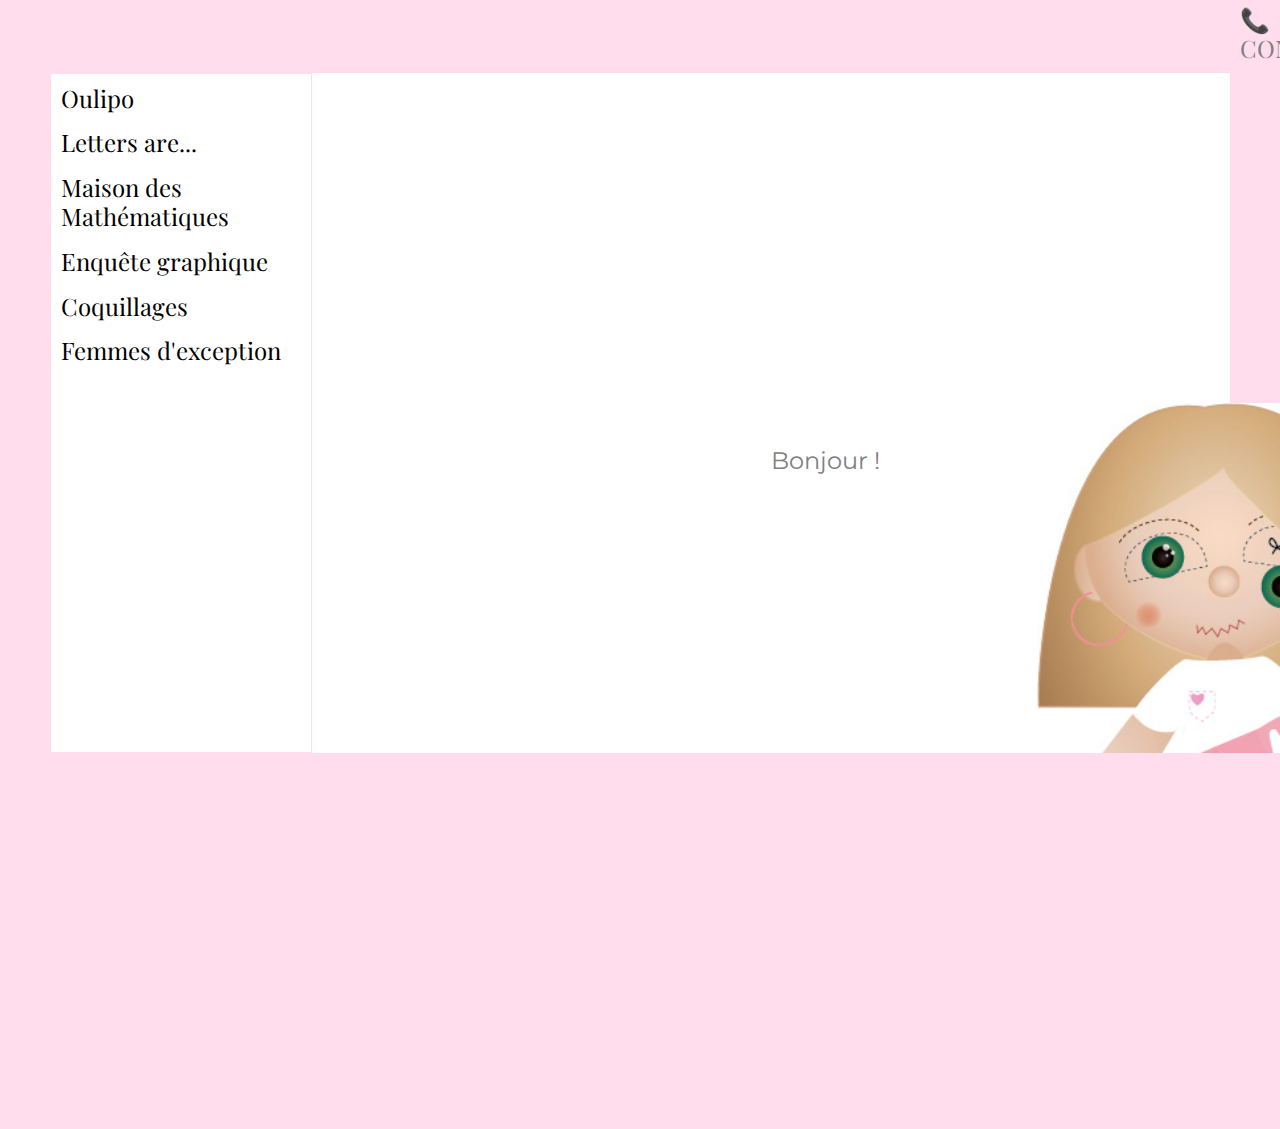
<file: index.html>
<html>
	<head>
		<meta charset="utf-8">
		
		<title>Inès Real portfolio</title>
			<link rel="stylesheet" type="text/css" href="styles/reset.css">
			<link rel="stylesheet" type="text/css" href="styles/style.css"> 
			<link href="https://fonts.googleapis.com/css?family=Montserrat|Playfair+Display&display=swap" rel="stylesheet"> 

	</head>
	
	<body>
			<STYLE>A {text-decoration: none;} </STYLE>
		
		<a href="contact.html" title="contact"<li id="contact">📞 CONTACT</li></a>
	<div>
			
	<main>
		<ul>
				<a href="oulipo.html"><li>Oulipo</li></a>
			<br>
				<a href="lettersare.html"><li>Letters are...</li></a>
			<br>
				<a href="math.html"><li>Maison des Mathématiques</li></a>	
			<br>
				<a href="enquete.html"><li>Enquête graphique</li></a>
			<br>
				<a href="collection.html"><li>Coquillages</li></a>
			<br>
				<a href="couv.html"><li>Femmes d'exception</li></a>
		</ul>
	</main>

		<figure id="perso">
			<img src="images/inesreal.jpg" alt="autoportrait">
		<figcaption>Bonjour !</figcaption>
		</figure>

		</div>
		

	</body>
</html>
</file>
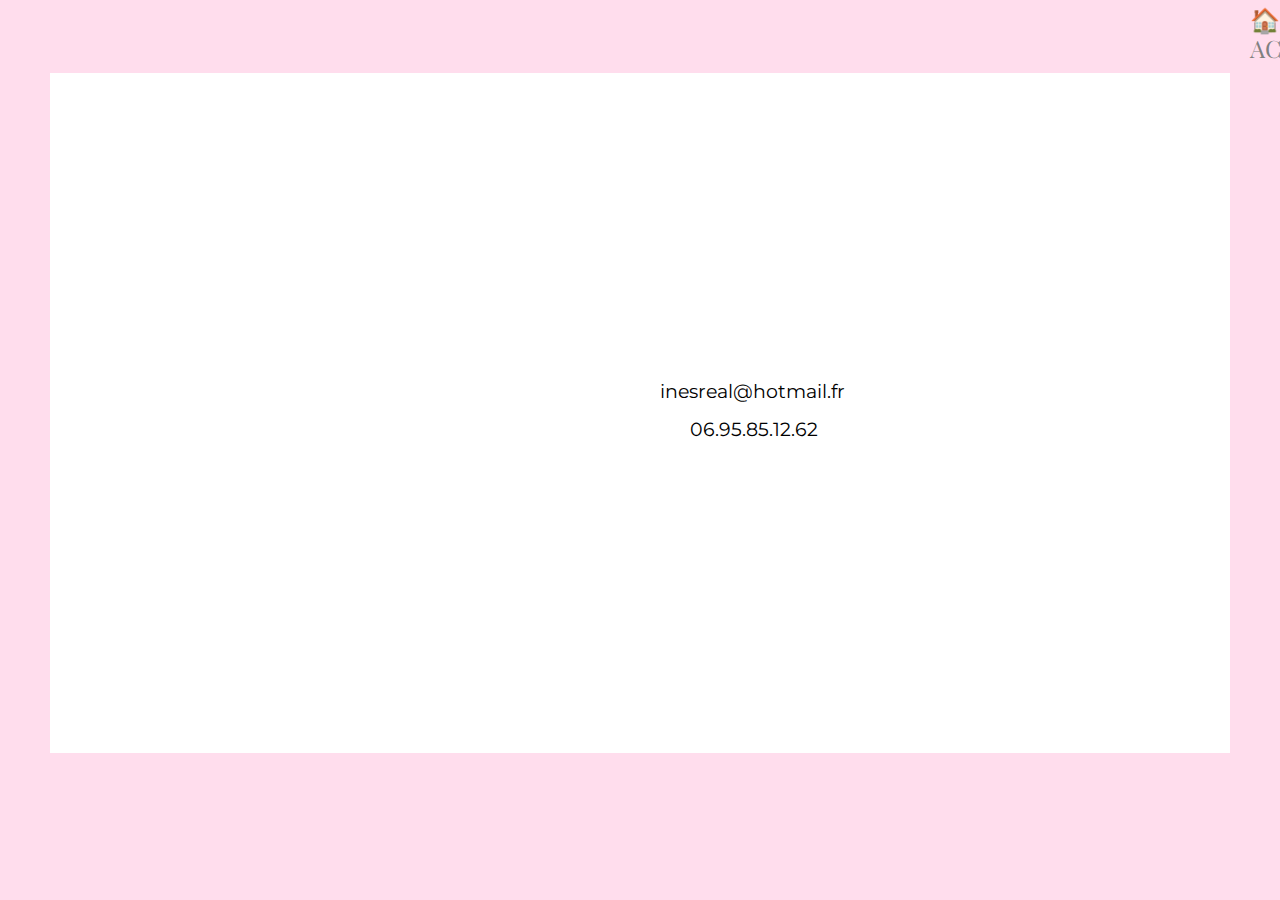
<file: contact.html>
<html>
	<head>
		<meta charset="utf-8">
		
		<title>Inès Real contact</title>
			<link rel="stylesheet" type="text/css" href="styles/reset.css">
			<link rel="stylesheet" type="text/css" href="styles/style.css">
			<link href="https://fonts.googleapis.com/css?family=Montserrat|Playfair+Display&display=swap" rel="stylesheet"> 
			
	</head>
	
	<body>
			<STYLE>A {text-decoration: none;} </STYLE>
		<a href="index.html" title="accueil" id="accueil"<li>🏠 ACCUEIL</li></a>

<div>
	
			<a href="mailto:inesreal@hotmail.fr" id="mail">inesreal@hotmail.fr</a> 
			<p id="bloctexte">06.95.85.12.62</p>
			

</div>
	
	</body>
</html>
</file>
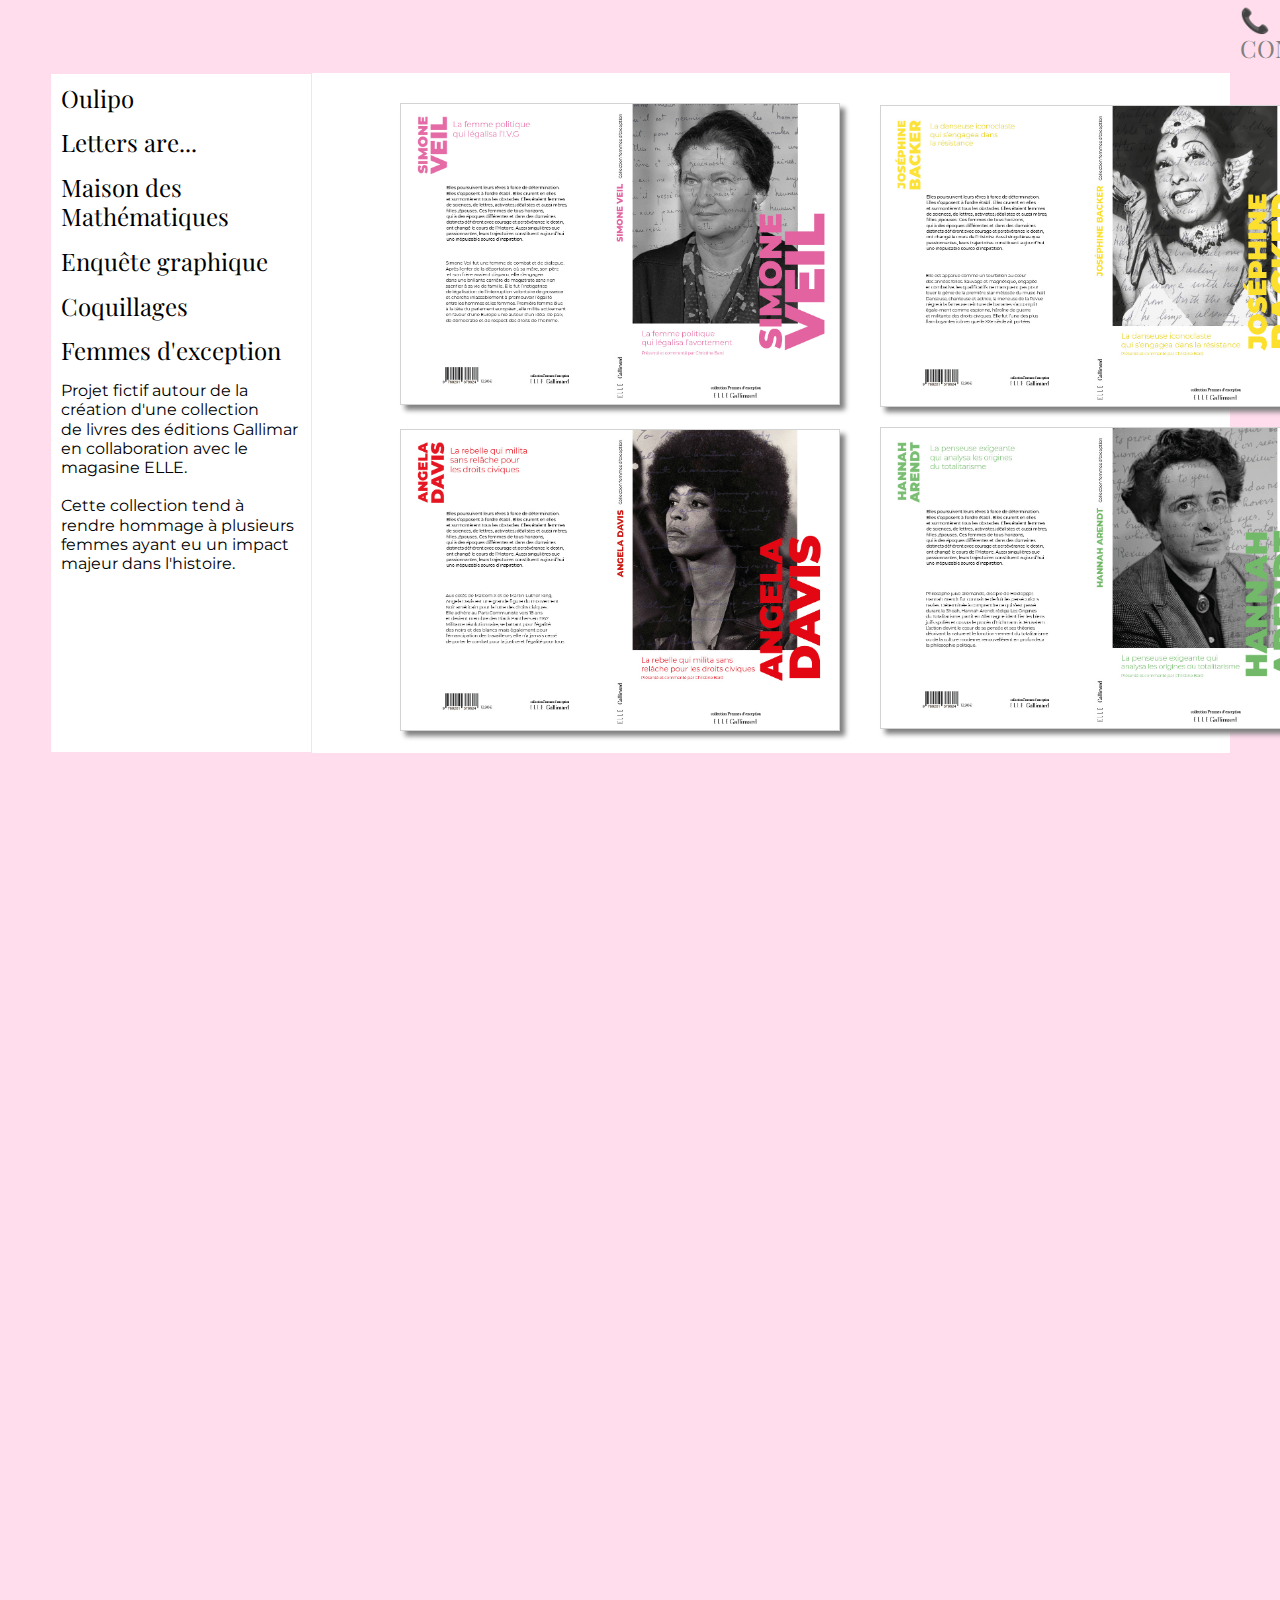
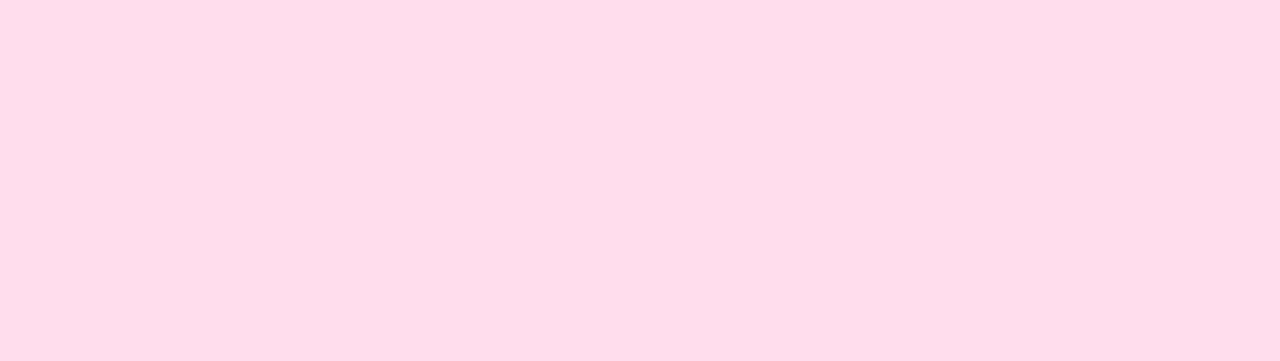
<file: couv.html>
<html>
	<head>
		<meta charset="utf-8">
		
		<title>Femmes d'exception &brvbar; Inès Real</title>
			<link rel="stylesheet" type="text/css" href="styles/reset.css">
			<link rel="stylesheet" type="text/css" href="styles/style.css">
			<link href="https://fonts.googleapis.com/css?family=Montserrat|Playfair+Display&display=swap" rel="stylesheet"> 
			
	</head>
	
	<body>
			<STYLE>A {text-decoration: none;} </STYLE>

		<a href="contact.html" title="contact" id="contact"<li>📞 CONTACT</li></a>
	<div>
			
			
	<main>
		<ul>
				<a href="oulipo.html"><li>Oulipo</li></a>
			
			<br>
				<a href="lettersare.html"><li>Letters are...</li></a>
			<br>
				<a href="math.html"><li>Maison des Mathématiques</li></a>
			<br>
				<a href="enquete.html"><li>Enquête graphique</li></a>	
			<br>
				<a href="collection.html"><li>Coquillages</li></a>
			<br>
				<a href="couv.html"><li>Femmes d'exception</li></a>

			<br>
				<p>Projet fictif autour de la création d'une collection <br> de livres des éditions Gallimar en collaboration avec le magasine ELLE. <br> <br>

				Cette collection tend à rendre hommage à plusieurs femmes ayant eu un impact majeur dans l'histoire.
				</p>

		</ul>
	</main>

		<figure id="simone">
			<img src="images/simoneveil.jpg" alt="couverture de livre Simone Veil">
		</figure>

		<figure id="josephine">
			<img src="images/jobacker.jpg" alt="couverture de livre Simone Veil">
		</figure>

		<figure id="hannah">
			<img src="images/hannaharendt.jpg" alt="couverture de livre Hannah Arendt">
		</figure>

		<figure id="angela">
			<img src="images/angeladavis.jpg" alt="couverture de livre Angela Davis">
		</figure>


		</div>
	</body>
</html>
</file>
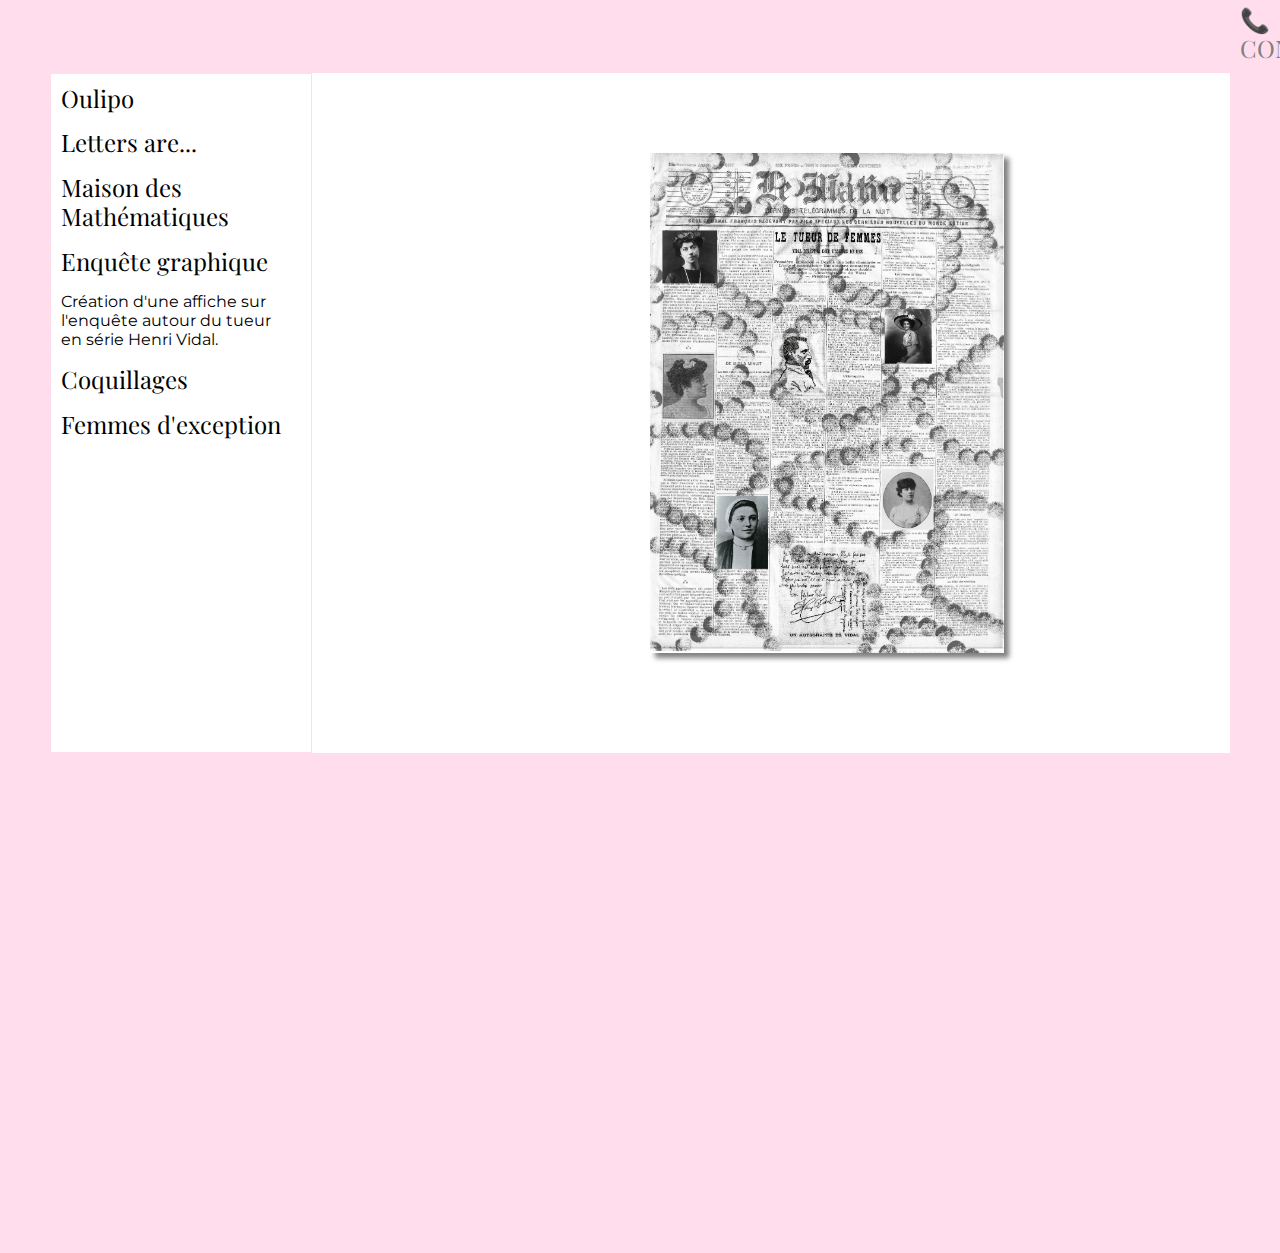
<file: enquete.html>
<html>
	<head>
		<meta charset="utf-8">
		
		<title>Enquête graphique &brvbar; Inès Real</title>
			<link rel="stylesheet" type="text/css" href="styles/reset.css">
			<link rel="stylesheet" type="text/css" href="styles/style.css">
			<link href="https://fonts.googleapis.com/css?family=Montserrat|Playfair+Display&display=swap" rel="stylesheet"> 
			
	</head>
	
	<body>
			<STYLE>A {text-decoration: none;} </STYLE>

		<a href="contact.html" title="contact" id="contact"<li>📞 CONTACT</li></a>
	<div>
			
			
	<main>
		<ul>
				<a href="oulipo.html"><li>Oulipo</li></a>
			<br>
				<a href="lettersare.html"><li>Letters are...</li></a>
			<br>
				<a href="math.html"><li>Maison des Mathématiques</li></a>	
			<br>
				<a href="enquete.html"><li>Enquête graphique</li></a>
			<br>
					<p>Création d'une affiche sur l'enquête autour du tueur <br> en série Henri Vidal.</p>
			<br>
				<a href="collection.html"><li>Coquillages</li></a>
			<br>
				<a href="couv.html"><li>Femmes d'exception</li></a>

		</ul>

	</main>

		<figure id="enquete">
			<img src="images/enquete.jpg" alt="Affiche sur l'enquête autour de Henri Vidal">
		</figure>




		</div>
	</body>
</html>
</file>
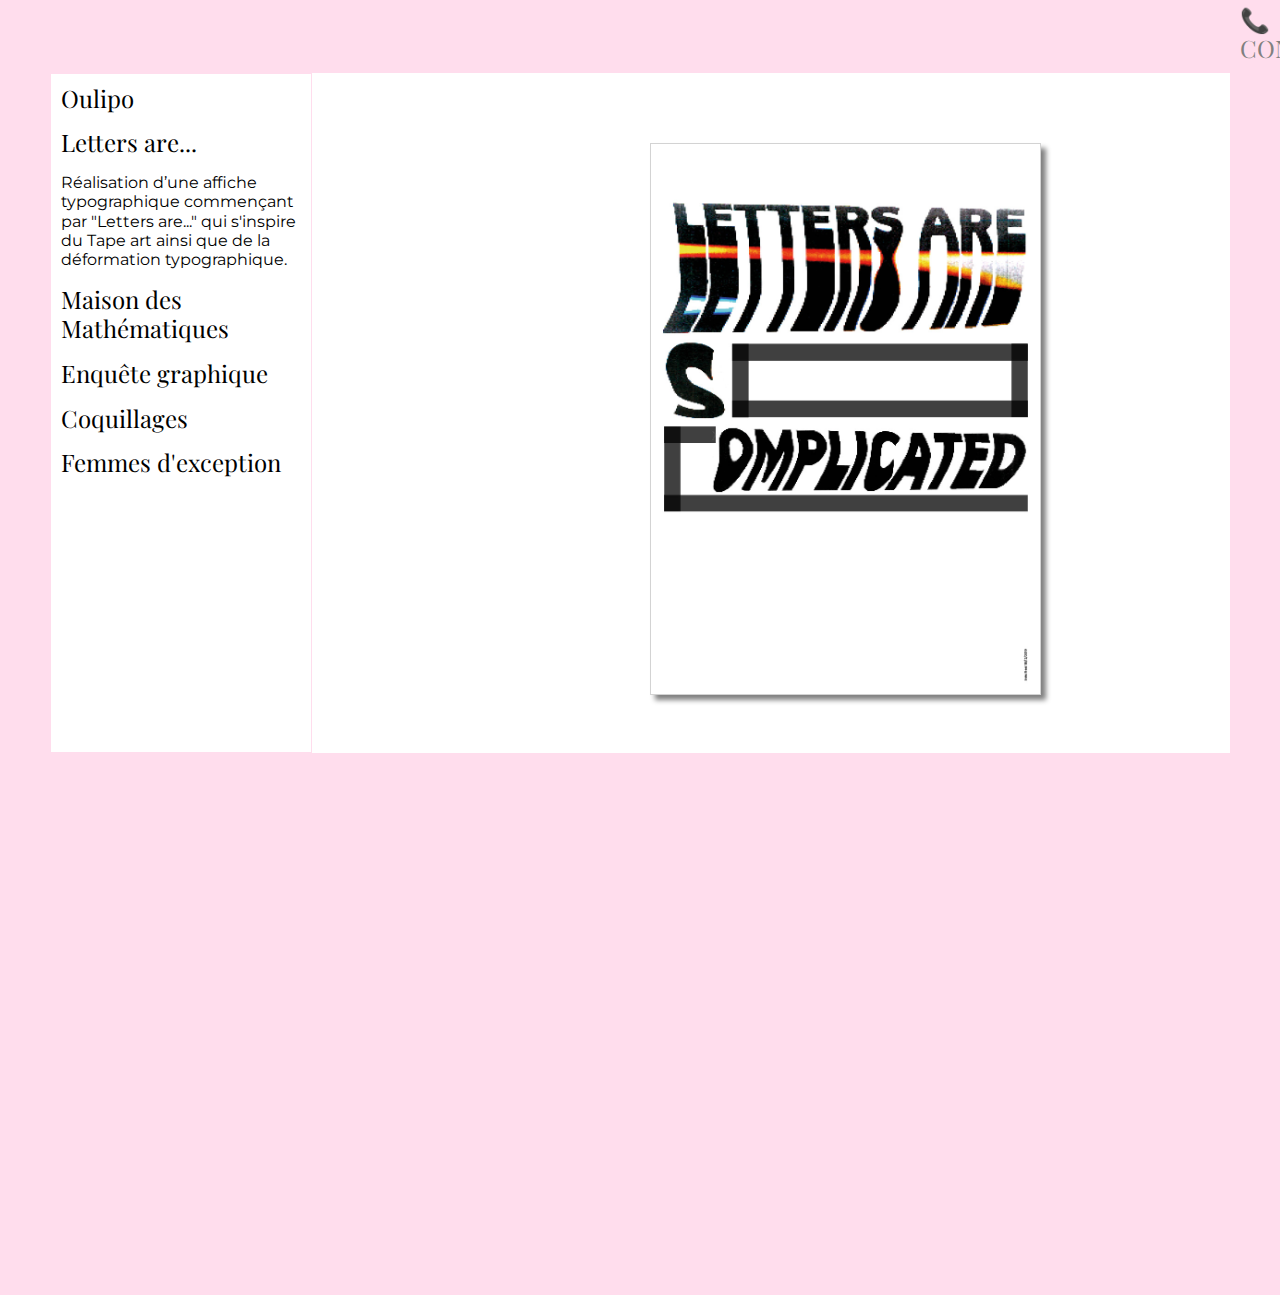
<file: lettersare.html>
<html>
	<head>
		<meta charset="utf-8">
		
		<title>Letters are &brvbar; Inès Real</title>
			<link rel="stylesheet" type="text/css" href="styles/reset.css">
			<link rel="stylesheet" type="text/css" href="styles/style.css">
			<link href="https://fonts.googleapis.com/css?family=Montserrat|Playfair+Display&display=swap" rel="stylesheet"> 
			
	</head>
	
	<body>
			<STYLE>A {text-decoration: none;} </STYLE>
		
		<a href="contact.html" title="contact" id="contact"<li>📞 CONTACT</li></a>
	<div>
			
			
	<main>
		<ul>
				<a href="oulipo.html"><li>Oulipo</li></a>
			<br>
				<a href="lettersare.html"><li>Letters are...</li></a>		
			<br>
				<p>Réalisation d’une affiche typographique commençant par "Letters are..." qui s'inspire du Tape art ainsi que de la déformation typographique.</p>
			<br>
				<a href="math.html"><li>Maison des Mathématiques</li></a>
			<br>
				<a href="enquete.html"><li>Enquête graphique</li></a>	
			<br>
				<a href="collection.html"><li>Coquillages</li></a>
			<br>
				<a href="couv.html"><li>Femmes d'exception</li></a>
		
		</ul>
	</main>

		<figure id="lettersare">
			<img src="images/affichetypo.jpg" alt="Affiche typographique ">
		</figure>




	</div>
	</body>
</html>
</file>
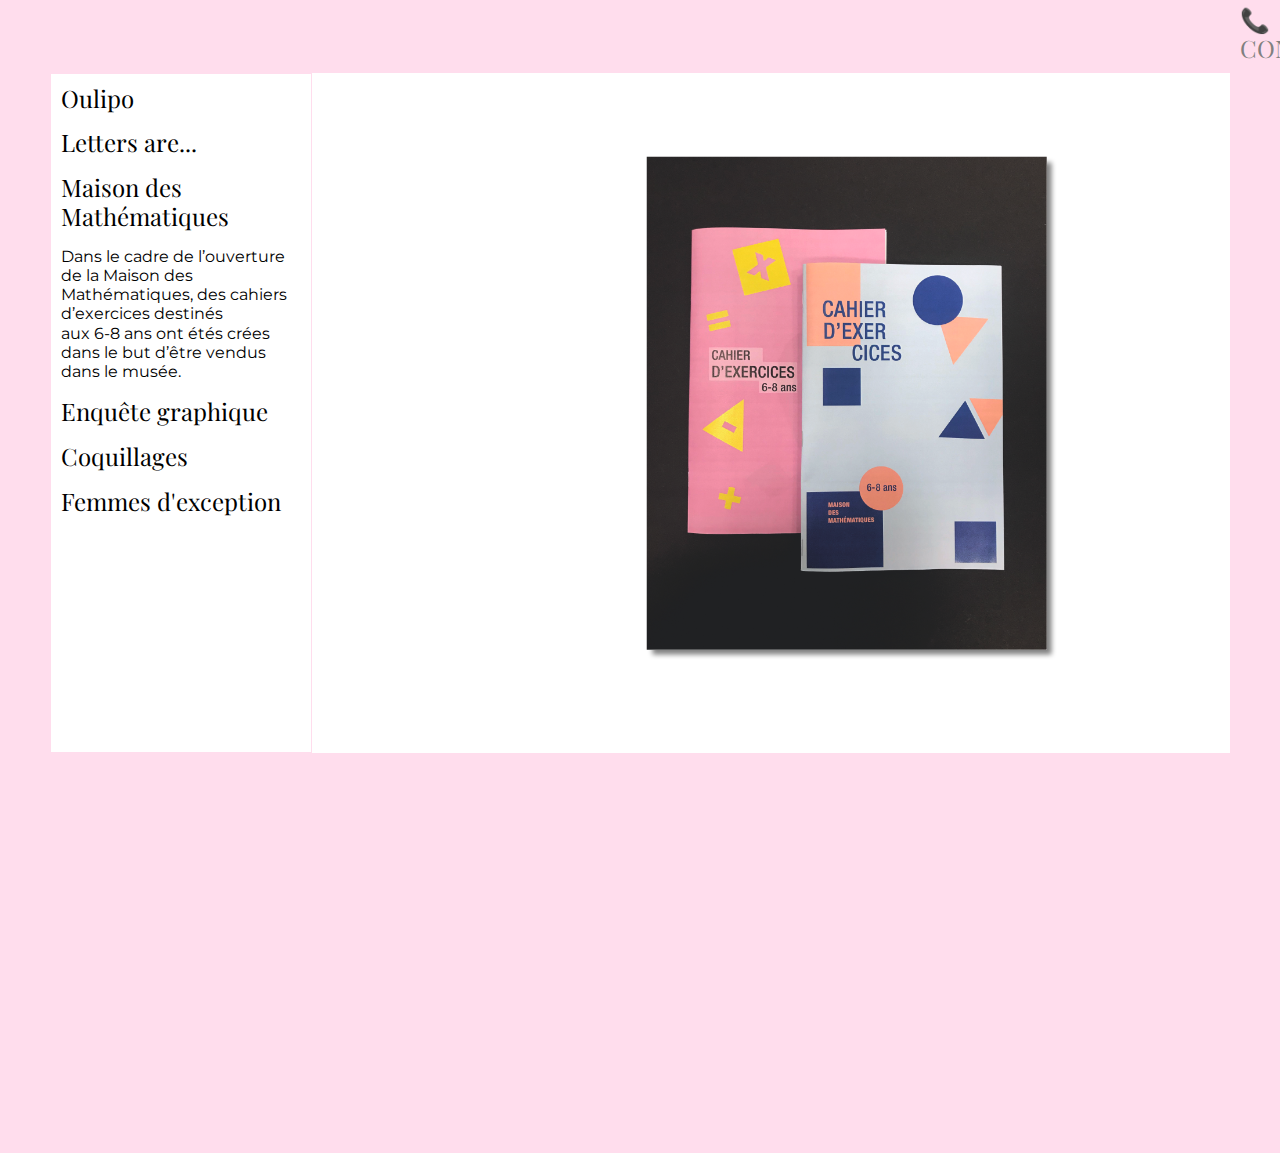
<file: math.html>
<html>
	<head>
		<meta charset="utf-8">
		
		<title>Maison des Mathémiques &brvbar; Inès Real</title>
			<link rel="stylesheet" type="text/css" href="styles/reset.css">
			<link rel="stylesheet" type="text/css" href="styles/style.css"> 
			<link href="https://fonts.googleapis.com/css?family=Montserrat|Playfair+Display&display=swap" rel="stylesheet"> 

	</head>
	
	<body>
			<STYLE>A {text-decoration: none;} </STYLE>
		
		<a href="contact.html" title="contact"<li id="contact">📞 CONTACT</li></a>
	<div>
			

	<main>
		<ul>
				<a href="oulipo.html"><li>Oulipo</li></a>
			<br>
				<a href="lettersare.html"><li>Letters are...</li></a>
			<br>
				<a href="math.html"><li>Maison des Mathématiques</li></a>	
			<br>
				
				<p>Dans le cadre de l’ouverture de la Maison des Mathématiques, des cahiers d’exercices destinés <br>aux 6-8 ans ont étés crées dans le but d’être vendus dans le musée.</p>
			<br>
				<a href="enquete.html"><li>Enquête graphique</li></a>	
			<br>
				<a href="collection.html"><li>Coquillages</li></a>
			<br>
				<a href="couv.html"><li>Femmes d'exception</li></a>

		</ul>
	</main>

		<figure id="math">
			<img src="images/math.jpeg" alt="cahiers d'exercices">
		</figure>
	</div>
	</body>
</html>
</file>
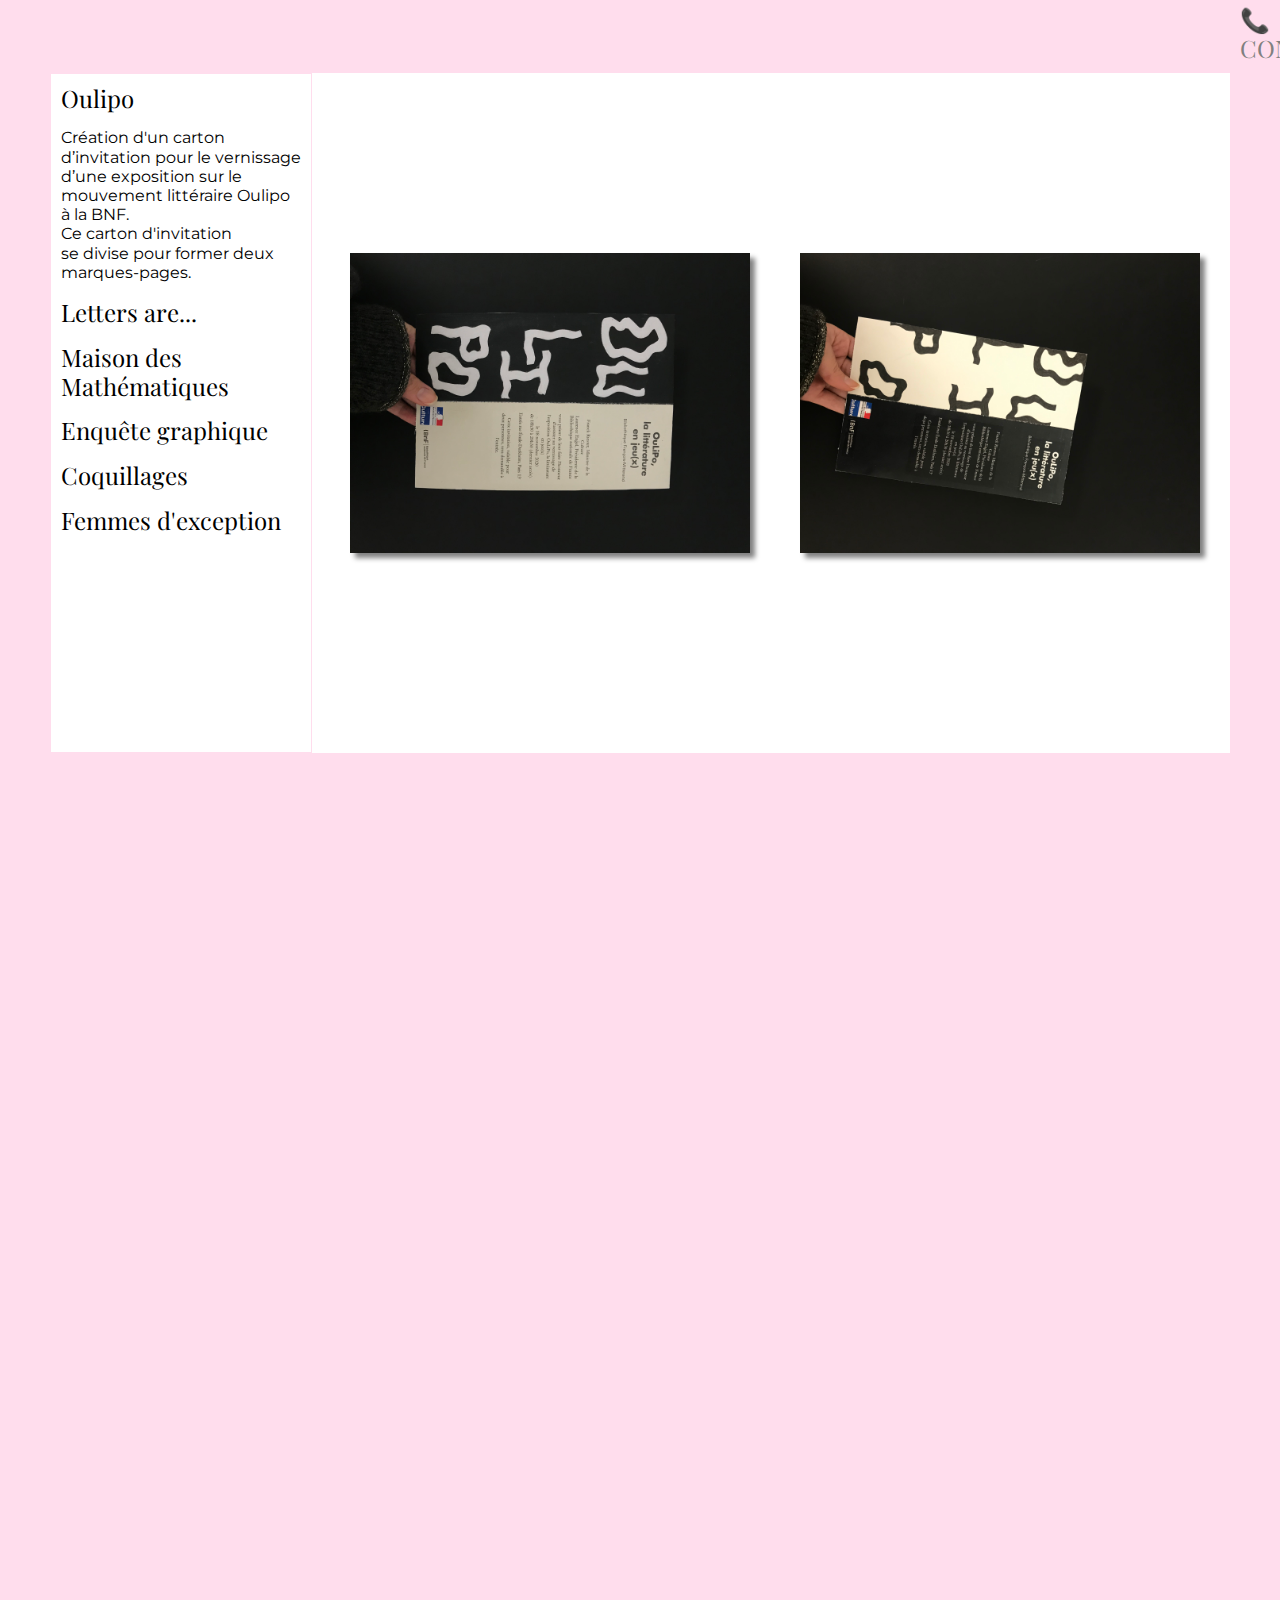
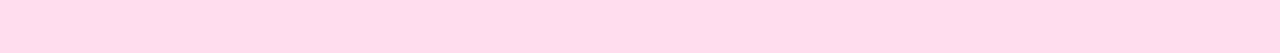
<file: oulipo.html>
<html>
	<head>
		<meta charset="utf-8">
		
		<title>Oulipo &brvbar; Inès Real</title>
			<link rel="stylesheet" type="text/css" href="styles/reset.css">
			<link rel="stylesheet" type="text/css" href="styles/style.css">
			<link href="https://fonts.googleapis.com/css?family=Montserrat|Playfair+Display&display=swap" rel="stylesheet"> 
			
	</head>
	
	<body>
			<STYLE>A {text-decoration: none;} </STYLE>

		<a href="contact.html" title="contact" id="contact"<li>📞 CONTACT</li></a>
	<div>
			
			
	<main>
		<ul>
				<a href="oulipo.html"><li>Oulipo</li></a>
			<br>
				<p>Création d'un carton d’invitation pour le vernissage d’une exposition sur le mouvement littéraire Oulipo à la BNF. 
				<br>Ce carton d'invitation <br> se divise pour former deux marques-pages.</p>
			<br>
				<a href="lettersare.html"><li>Letters are...</li></a>
			<br>
				<a href="math.html"><li>Maison des Mathématiques</li></a>
			<br>
				<a href="enquete.html"><li>Enquête graphique</li></a>	
			<br>
				<a href="collection.html"><li>Coquillages</li></a>
			<br>
				<a href="couv.html"><li>Femmes d'exception</li></a>

		</ul>
	</main>

		<figure id="oulipo1">
			<img src="images/oulipo1.jpeg" alt="marques-pages Oulipo">
		</figure>

		<figure id="oulipo2">
			<img src="images/oulipo2.jpeg" alt="marques-pages Oulipo">
		</figure>



		</div>
	</body>
</html>
</file>
<file: styles/style.css>
/*POLICES UTILISÉES CSS

    font-family: 'Playfair Display', serif;
	font-family: 'Montserrat', sans-serif;
	*/


body{
	background-color: #ffdded;
}

div{
	background-color: white;
	height: 680px;
	margin-top: 10px;
	margin-bottom: 15px;
	margin-left: 50px;
	margin-right: 50px;
}

main{
	height: 658px;
	width: 240px;
	padding: 10px;
	margin-top: 10px;
	border: 1.5px solid #ffdded;
}

		#contact{
			font-family: 'Playfair Display', serif;
			display: inline-block;
			margin-left:1240px;
			margin-top: 5px;
			color: white;
			font-size: 1.5em;
			color: grey;

			
		}

		#accueil{
			font-family: 'Playfair Display', serif;
			display: inline-block;
			margin-left:1250px;
			margin-top: 5px;
			color: white;
			font-size: 1.5em;
			color: grey;
			
		}



		#mail{
			font-family: 'Montserrat', sans-serif;
			position: relative;
			top: 300px;
			left: 600px;
			font-size: 19px;
			line-height: 2em;
			padding: 10px;
	
		}

			a#mail:hover{
				border: 1.5px solid #ffdded;
				 color: #ffdded;
			}


		#bloctexte{
			font-family: 'Montserrat', sans-serif;
			width: 130px;
			position: relative;
			top: 300px;
			left: 640px;
			font-size: 19px;
			line-height: 2em;
			
		}


p{
	font-family: 'Montserrat', sans-serif;
	text-align: left;
	size: 12px;
	line-height: 1.2em;

}

a{
	font-family: 'Playfair Display', serif;
	font-size: 1.5em;
	line-height: 1.2em;
	color: black;
}



/*seulement page accueil*/		
		
		#perso img{
			position: relative;
			top: -340px;
			left: 987px;
			height: 350px;
			margin-top: -10px;
		}

figcaption{
	font-family: 'Montserrat', sans-serif;
	font-size: 1.5em;
	position: relative;
	top: -650px;
	right: 350px;
	color: grey;
	line-height: 1.5em;
	text-align: right;

}

/*images*/

		#oulipo1 img{
			transform: rotate(90deg);
			position: relative;
			top: -600px;
			right: -350px;
			height: 400px;
			margin-top: 50px;
			box-shadow: 5px -5px 5px grey;
		}

		#oulipo2 img{
			transform: rotate(90deg);
			position: relative;
			top: -1050px;
			right: -800px;
			height: 400px;
			margin-top: 50px;
			box-shadow: 5px -5px 5px grey;	
		}

		#lettersare img {
			position: relative;
			top: -600px;
			right: -600px;
			height: 550px;
			border: 1.5px solid lightgrey;
			margin-top: -10px;
			box-shadow: 5px 5px 5px grey;
		}


		#math img{
			transform: rotate(-90deg);
			position: relative;
			top: -550px;
			right: -550px;
			height: 400px;
			box-shadow: -5px 5px 5px grey;
		}

		#enquete img{
			height: 500px;
			position: relative;
			top: -600px;
			right: -600px;
			box-shadow: 5px 5px 5px grey;
		}


		#collection img{
			height: 500px;
			position: relative;
			top: -600px;
			right: -450px;
			box-shadow: 5px 5px 5px grey;
		}

		#simone img{
			height: 300px;
			position: relative;
			top: -650px;
			right: -350px;
			box-shadow: 5px 5px 5px grey;
			border: 0.5px solid lightgrey;
		}

		#josephine img{
			height: 300px;
			position: relative;
			top: -950px;
			right: -830px;
			box-shadow: 5px 5px 5px grey;
			border: 0.5px solid lightgrey;
		}


		#hannah img{
			height: 300px;
			position: relative;
			top: -930px;
			right: -830px;
			box-shadow: 5px 5px 5px grey;
			border: 0.5px solid lightgrey;
		}


		#angela img{
			height: 300px;
			position: relative;
			top: -1230px;
			right: -350px;
			box-shadow: 5px 5px 5px grey;
			border: 0.5px solid lightgrey;
		}
</file>
